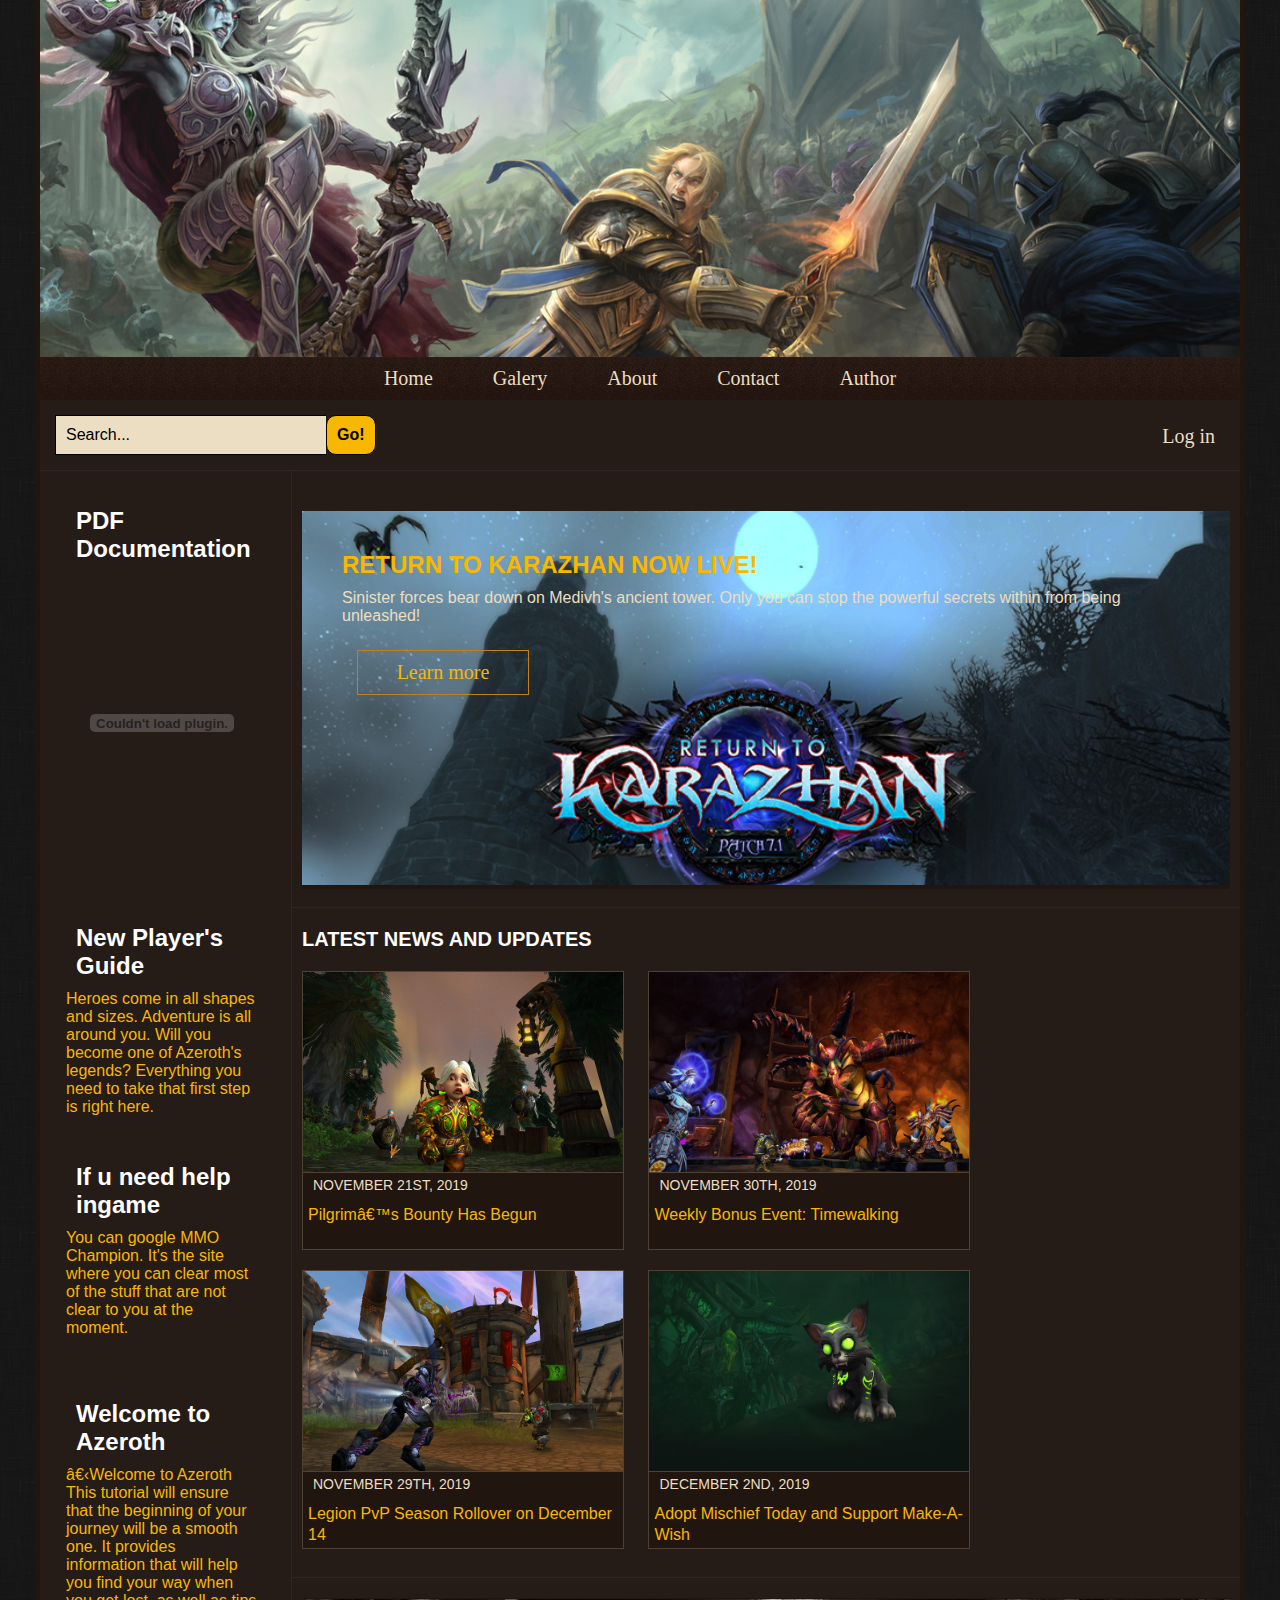
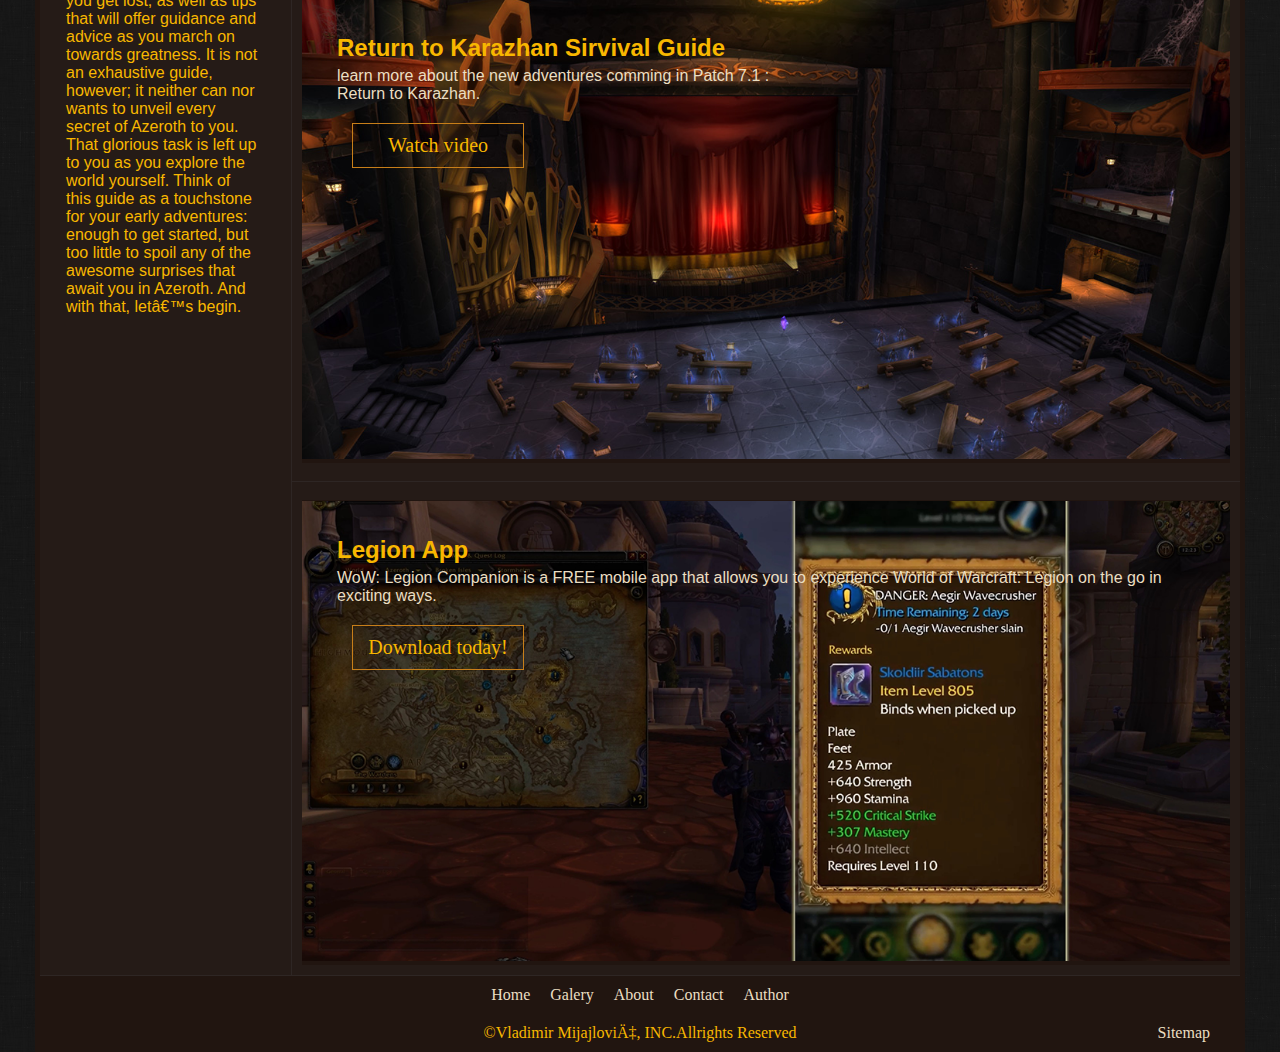
<file: index.html>
<!DOCTYPE html>
<html>
<head>
    <title>World of Warcraft:Home</title>
    <link rel="stylesheet" type="text/css" href="style.css" />
    <link rel="stylesheet" href="https://cdnjs.cloudflare.com/ajax/libs/font-awesome/4.7.0/css/font-awesome.min.css">
    <link rel='shortcut icon' type='image/x-icon' href='images/favicon/favicon.png' />
    <meta http-equiv=“Content-Type” content=“text/html; charset=utf-8” />
    <meta name="keywords" content="World of Warcraft, Game, MMO, Warrior, Mage, Caster, Fight, Play" />
    <meta name="description" content="What is WoW? This is MMO Multiplayer game, which plays over 10 bilion ppl in world. New Expansion Legion is awailable for purchase at the moment!" />
    <meta name="viewport" content="width=device-width, initial-scale=1">
</head>
<body>
<div id="page">
        <div class="topnav" id="myTopnav">
            <a href="javascript:void(0);" class="icon">
                <i class="fa fa-bars"></i>
            </a>
            <nav class="navbar hide" id="jsToggleNavBar"></nav>
        </div>
   
    <button id="myBtn" title="Go to top">Top</button>

    <div id="header">

        <div class="header-slider">
            <div class="slider-outer">
                <div id="photos" class="slider">
                    <img class="mySlides" class="show" src="pictures/sliderSlike/indexSlider1.png"/>
                    <img class="mySlides" src="pictures/sliderSlike/indexSlider2.png"/>
                    <img class="mySlides" src="pictures/sliderSlike/indexSlider3.png"/>
                </div>
            </div>
        </div>
        <!--Dinamicka nav lista-->
        <nav class="navbar" id="hideOnMobile"></nav>
    </div> 
    <div id="search_login">
        <div id="search">
            <form action="search.php" method="post">
                <input type="text" id="searchBar" placeholder="" value="Search..." maxlength="25" autocomplete="off" onMouseDown="" onBlur="" /><input type="submit" id="searchButton" value="Go!" />
            </form>
        </div>
        <div id="log_in">
            <p><a href="login.html" class="nav_link">Log in</a></p>
        </div>
        
        <div class="clear"></div>
    </div> 
    <!--div za dokumentaciju za rezoluciju ispod 1000px-->
	<div id="less_than_1000px">
        <p>
            <a href="files/DokumentacijaPDF.pdf">PDF Documentation</a>
        </p>
    </div>
    
    <div id="content">
        <div id="sidebar">
            <div class="sidebar_info">
                <a href="files/DokumentacijaPDF.pdf"><h2>PDF Documentation</h2></a>
                <embed src="files/DokumentacijaPDF.pdf" type="application/pdf" width="100%" height="300px" />
            </div>
            <div class="sidebar_info">
                <h2>New Player's Guide</h2>
                <p>Heroes come in all shapes and sizes. Adventure is all around you. Will you become one of Azeroth's legends? Everything you need to take that first step is right here.</p>
            </div>
            <div class="sidebar_info">
                <h2>If u need help ingame</h2>
                <p>You can google MMO Champion. It's the site where you can clear most of the stuff that are not clear to you at the moment.</p>
            </div>
           
            <div class="sidebar_info">
                <h2>Welcome to Azeroth</h2>
                <p>​Welcome to Azeroth
This tutorial will ensure that the beginning of your journey will be a smooth one. It provides information that will help you find your way when you get lost, as well as tips that will offer guidance and advice as you march on towards greatness. It is not an exhaustive guide, however; it neither can nor wants to unveil every secret of Azeroth to you. That glorious task is left up to you as you explore the world yourself. Think of this guide as a touchstone for your early adventures: enough to get started, but too little to spoil any of the awesome surprises that await you in Azeroth.
And with that, let’s begin.</p>
            </div>
            
            
        </div>
		
        <div id="container" class="index-container">
			<div id="main_info">
				<h2>RETURN TO KARAZHAN NOW LIVE!</h2>
				<p class="main_infoP">Sinister forces bear down on Medivh's ancient tower. Only you can stop the powerful secrets within from being unleashed!</p>
                <div id="learn_moreBtn">
				    <p class="button_cont_more_info">Learn more</p>
                </div>
            </div>
            <div id="main_info_showonclick">
                <p><span>Karazhan is a Level 110 dungeon</span> located in Deadwind Pass. It is only available in Mythic difficulty; there is no Mythic+ Keystone version of the dungeon. In order to access the Return to Karazhan dungeon, players must complete an attunement quest that takes place in several Mythic dungeons.</p>
                <p>When accessing the dungeon version of Karazhan, players must enter through the side entrance, not the conventional raid entrance. The dungeon entrance is located partway up the tower, where the bridge extends out to the wooden guard building. Flying mounts allow players to avoid fighting their way through the enemies in the guard building.</p>
                <p>Return to Karazhan has two sections: the Lower Karazhan area, which contains <span>Attumen the Huntsman</span>, <span>Moroes</span>, the <span>Opera Hall</span>, <span>Maiden of Virtue</span>, and <span>The Curator</span>; and the Upper Karazhan Tower, which holds the <span>Shade of Medivh</span>, <span>Mana Devourer</span>, and <span>Viz'aduum the Watcher</span> bosses.</p>
                <p>Because players do not enter Karazhan from the front entrance, the order of bosses in Lower Karazhan is slightly different from the original raid. The shortcuts that allow players to traverse different levels of the tower are not active, and the only boss players can initially attempt is the Opera Hall. </p>
                <p>Two mounts drop in Return to Karazhan:  <span>Midnight's Eternal Reins</span> and <span>Smoldering Ember Wyrm</span>.</p>
            </div>
            <br/>
            <div id="latestNews_holder">
                <p class="latest_news">LATEST NEWS AND UPDATES</p>
                <div id="news_updates">
                    <div id="news_holder">
                    <div class="news_updates_info">
                        <div class="news_img">
                            <img src="pictures/news_bounty.png" alt="Pilgrim’s Bounty Has Begun!" width="320px" height="200px" />   
                        </div>
                        <div class="news_under_img">
                                <p class="news_date">November 21st, 2019</p>
                                <p class="news_par">Pilgrim’s Bounty Has Begun</p>
                        </div>
                    </div>

                    <div class="news_updates_info">
                        <div class="news_img">
                            <img src="pictures/cata_weekly_timewalking.png" alt="Pilgrim’s Bounty Has Begun!" width="320px" height="200px" />   
                        </div>
                        <div class="news_under_img">
                                <p class="news_date">November 30th, 2019</p>
                                <p class="news_par">Weekly Bonus Event: Timewalking</p>
                        </div>
                    </div>
                    <div class="news_updates_info">
                        <div class="news_img">
                            <img src="pictures/legion_pvp.png" alt="Pilgrim’s Bounty Has Begun!" width="320px" height="200px" />   
                        </div>
                        <div class="news_under_img">
                                <p class="news_date">November 29th, 2019</p>
                                <p class="news_par">Legion PvP Season Rollover on December 14</p>
                        </div>
                    </div>
                    <div class="news_updates_info">
                        <div class="news_img">
                            <img id="test" src="pictures/mischief.png" alt="Pilgrim’s Bounty Has Begun!" width="320px" height="200px" />   
                        </div>
                        <div class="news_under_img">
                                <p class="news_date">December 2nd, 2019</p>
                                <p class="news_par">Adopt Mischief Today and Support Make-A-Wish</p>
                        </div>
                    </div>
                    </div>    
                    <br/>
                </div>
            </div>
            
            <div id="survival_guide">
                <h2>Return to Karazhan Sirvival Guide</h2>
                <p class="survival_guideP">learn more about the new adventures comming in Patch 7.1 : <br/> Return to Karazhan.</p>
                <p class="button_cont_more_info" id="survival_guideBtn">Watch video</p>
            </div>
            <div id="survival_guide_showonclick">
                
                    <iframe width="800" height="450" src="https://www.youtube.com/embed/es3EjmAtSLo" frameborder="1" allow="accelerometer; autoplay; encrypted-media; gyroscope; picture-in-picture"></iframe>
                
            </div>
            <br/>
            <div id="legion_app_holder">
                <br/>
                <div id="legion_app">
                    <h2>Legion App</h2>
                    <p class="legion_appP">WoW: Legion Companion is a FREE mobile app that allows you to experience World of Warcraft: Legion on the go in exciting ways.</p>
                    <p class="button_cont_more_info" id="legion_appBtn">Download today!</p>
                </div>
            </div>
            <div id="legion_app_showonclick">
                <a href="https://wow-legion-companion.en.uptodown.com/android"><p>Download from here</p></a>  
            </div>
            
		</div>
		<div class="clear"></div>
    </div>
    <div id="footer">
        <div align="center">
            <!--Dinamicka nav lista-->
            <nav class="navbar"></nav>
        </div>
        <div id="copy" align="center">
            &copy;Vladimir Mijajlović, INC.Allrights Reserved
        </div>
        <div id="sitemap">
                <ul>
                        <li>
                            <a href="sitemap.xml"><p>Sitemap</p></a>
                        </li>
                    </ul>
        </div>
        <div class="clearfooter"></div>
    </div>
    
    
</div>   

<script src="lib/jquery-3.3.1.min.js"></script>
<script src="lib/jquery-1.4.min.js" type="text/javascript" ></script>
<script src="script/myjQJs/mainjq.js"></script>
<script src="script/myjQJs/slider.js"></script>

</body>
</html>
</file>
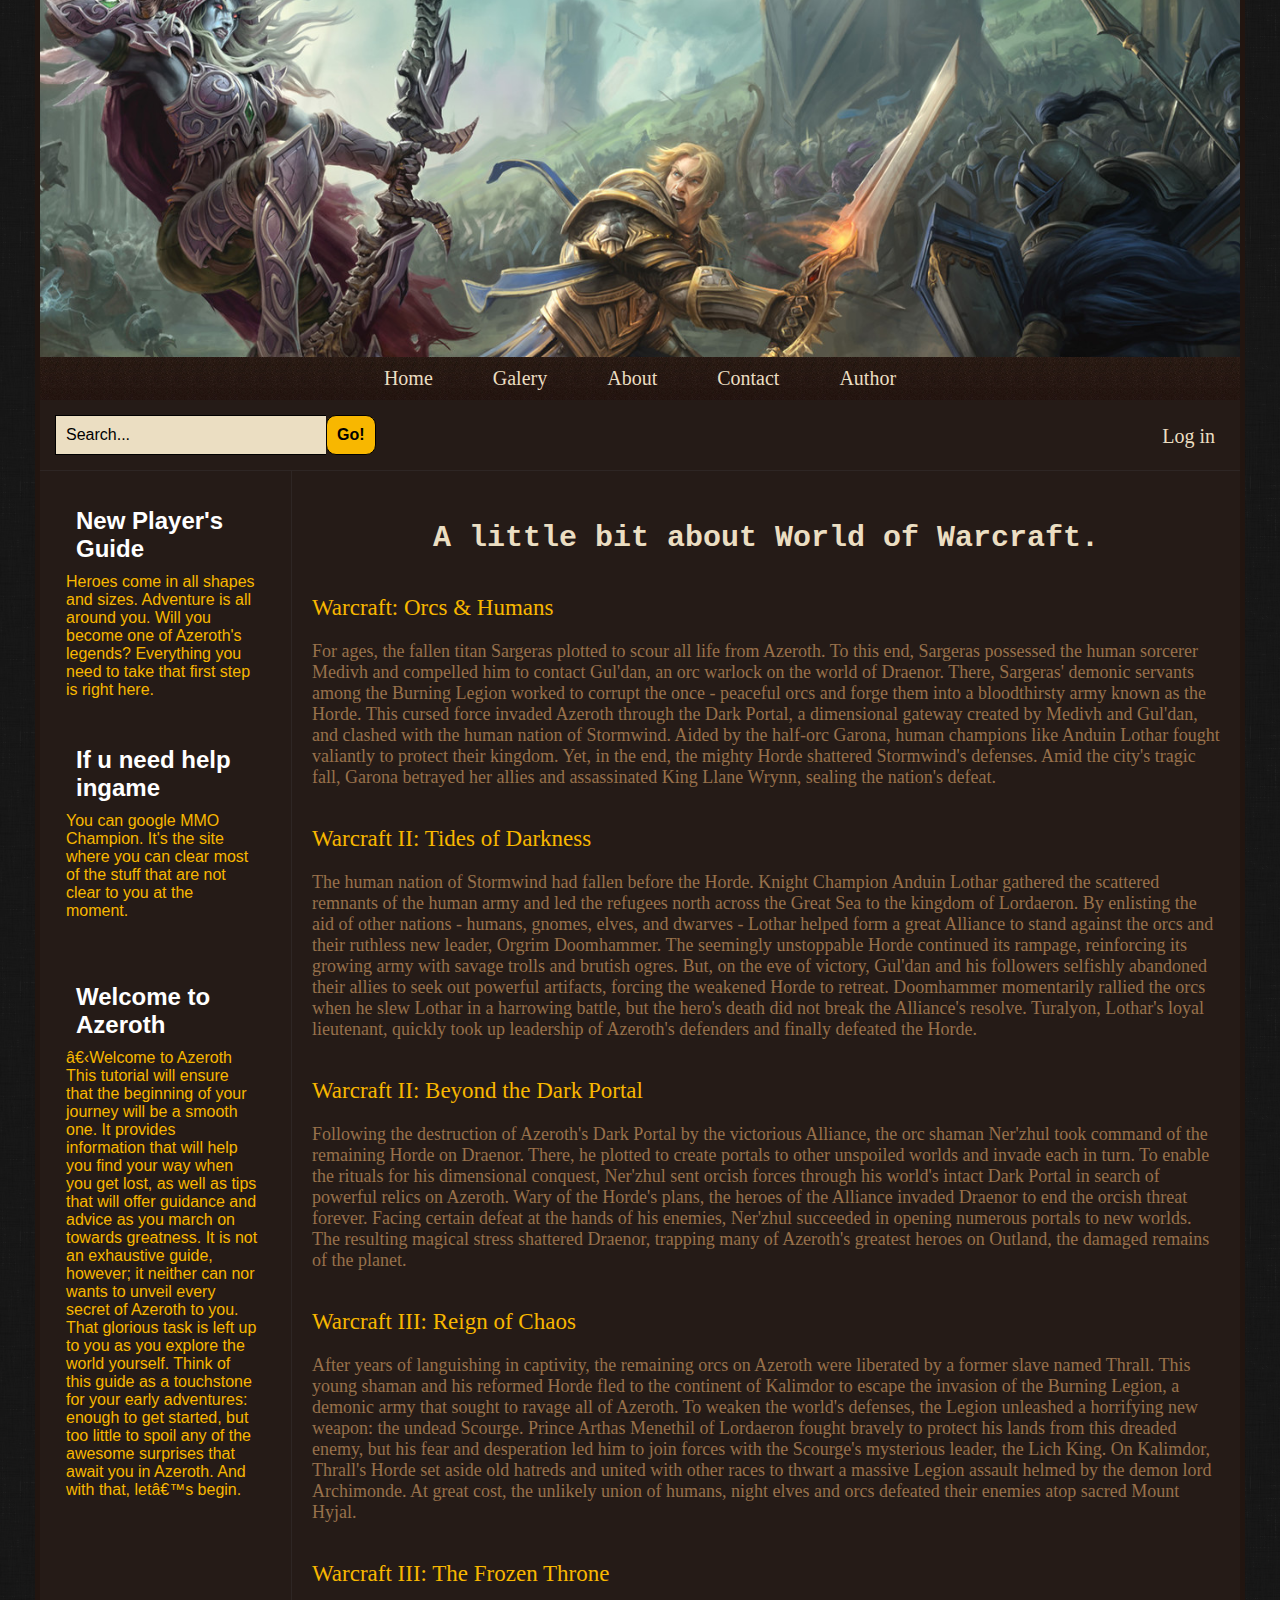
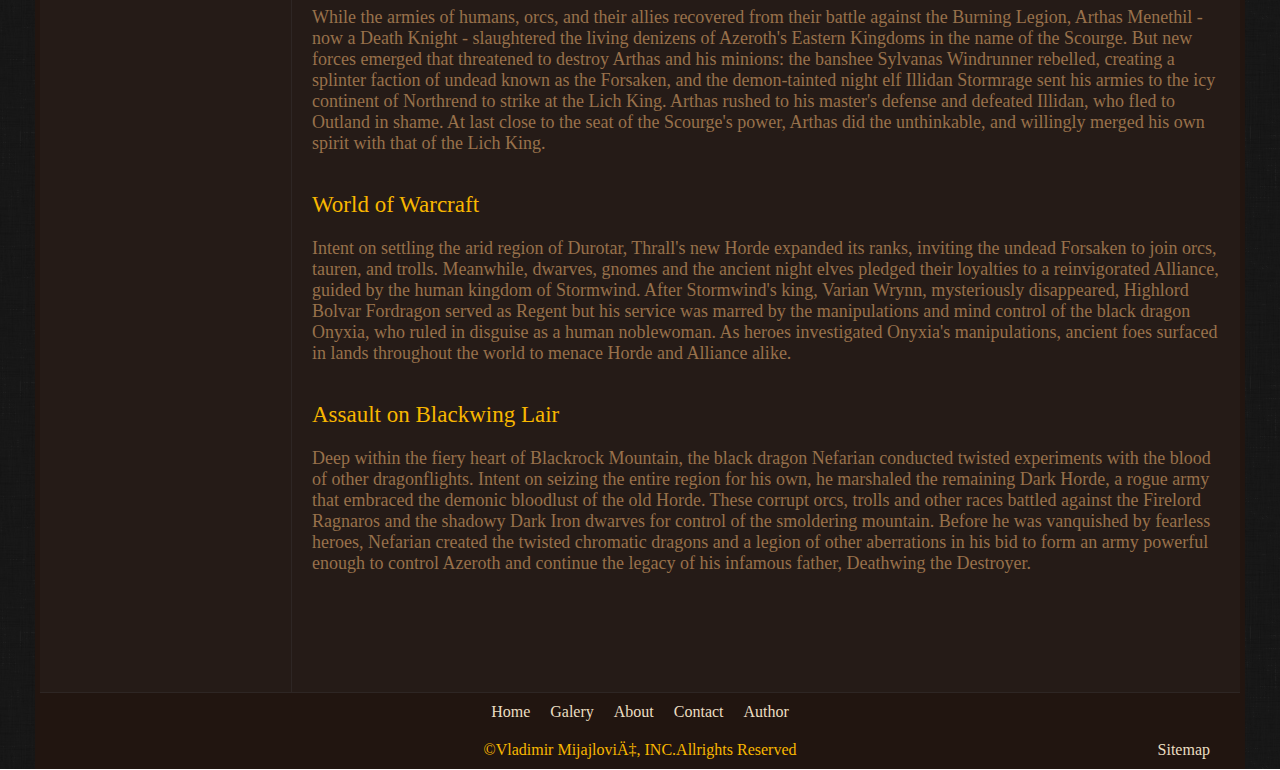
<file: about.html>
<!DOCTYPE html>
<html>
<head>
    <title>World of Warcraft:About</title>
    <link rel="stylesheet" type="text/css" href="style.css" />
    <link rel="stylesheet" href="https://cdnjs.cloudflare.com/ajax/libs/font-awesome/4.7.0/css/font-awesome.min.css">
    <link rel='shortcut icon' type='image/x-icon' href='images/favicon/favicon.png' />
    <meta http-equiv=“Content-Type” content=“text/html; charset=utf-8” />
    <meta name="keywords" content="World of Warcraft, Game, MMO, Warrior, Mage, Caster, Fight, Play" />
    <meta name="description" content="What is WoW? This is MMO Multiplayer game, which plays over 10 bilion ppl in world. New Expansion Legion is awailable for purchase at the moment!" />
    <meta name="viewport" content="width=device-width, initial-scale=1">
</head>
<body>
<div id="page">
        <div class="topnav" id="myTopnav">
                <a href="javascript:void(0);" class="icon">
                    <i class="fa fa-bars"></i>
                </a>
                <nav class="navbar hide" id="jsToggleNavBar"></nav>
            </div>

    <button id="myBtn" title="Go to top">Top</button>

    <div id="header"> 
        
        <div class="header-slider">
            <div class="slider-outer">
                <div class="slider">
                    <img class="mySlides" src="pictures/sliderSlike/indexSlider1.png"/>
                    <img class="mySlides" src="pictures/sliderSlike/indexSlider2.png"/>
                    <img class="mySlides" src="pictures/sliderSlike/indexSlider3.png"/>
                </div>
            </div>
        </div>
        <!--Dinamicka nav lista-->
        <nav class="navbar" id="hideOnMobile"></nav>
       
    </div>
	
	<div id="search_login">
				<div id="search">
					<form action="search.php" method="post">
						<input type="text" id="searchBar" placeholder="" value="Search..." maxlength="25" autocomplete="off" onMouseDown="" onBlur="" /><input type="submit" id="searchButton" value="Go!" />
					</form>
				</div>
				<div id="log_in">
					<p><a href="login.html" class="nav_link">Log in</a></p>
				</div>
				
				<div class="clear"></div>
    </div> 
    
    <div id="content">
        <div id="sidebar">
            <div class="sidebar_info">
                <h2>New Player's Guide</h2>
                <p>Heroes come in all shapes and sizes. Adventure is all around you. Will you become one of Azeroth's legends? Everything you need to take that first step is right here.</p>
            </div>
           
            <div class="sidebar_info">
                <h2>If u need help ingame</h2>
                <p>You can google MMO Champion. It's the site where you can clear most of the stuff that are not clear to you at the moment.</p>
            </div>
            <div class="sidebar_info">
                <h2>Welcome to Azeroth</h2>
                <p>​Welcome to Azeroth
This tutorial will ensure that the beginning of your journey will be a smooth one. It provides information that will help you find your way when you get lost, as well as tips that will offer guidance and advice as you march on towards greatness. It is not an exhaustive guide, however; it neither can nor wants to unveil every secret of Azeroth to you. That glorious task is left up to you as you explore the world yourself. Think of this guide as a touchstone for your early adventures: enough to get started, but too little to spoil any of the awesome surprises that await you in Azeroth.
And with that, let’s begin.</p>
            </div>
            
        </div>
		
        <div id="container">
			<div id="about_wow"> <!--ABOUT PROZOR JE OVDE-->
                <h3>A little bit about World of Warcraft.</h3>
                <header class="header_about_wow">Warcraft: Orcs & Humans</header>
                <p class="par_about_wow">For ages, the fallen titan Sargeras plotted to scour all life from Azeroth. To this end, Sargeras possessed the human sorcerer Medivh and compelled him to contact Gul'dan, an orc warlock on the world of Draenor. There, Sargeras' demonic servants among the Burning Legion worked to corrupt the once - peaceful orcs and forge them into a bloodthirsty army known as the Horde. This cursed force invaded Azeroth through the Dark Portal, a dimensional gateway created by Medivh and Gul'dan, and clashed with the human nation of Stormwind. Aided by the half-orc Garona, human champions like Anduin Lothar fought valiantly to protect their kingdom. Yet, in the end, the mighty Horde shattered Stormwind's defenses. Amid the city's tragic fall, Garona betrayed her allies and assassinated King Llane Wrynn, sealing the nation's defeat.</p>
                <br/>
                
                <header class="header_about_wow">Warcraft II: Tides of Darkness</header>
                <p class="par_about_wow">The human nation of Stormwind had fallen before the Horde. Knight Champion Anduin Lothar gathered the scattered remnants of the human army and led the refugees north across the Great Sea to the kingdom of Lordaeron. By enlisting the aid of other nations - humans, gnomes, elves, and dwarves - Lothar helped form a great Alliance to stand against the orcs and their ruthless new leader, Orgrim Doomhammer. The seemingly unstoppable Horde continued its rampage, reinforcing its growing army with savage trolls and brutish ogres. But, on the eve of victory, Gul'dan and his followers selfishly abandoned their allies to seek out powerful artifacts, forcing the weakened Horde to retreat. Doomhammer momentarily rallied the orcs when he slew Lothar in a harrowing battle, but the hero's death did not break the Alliance's resolve. Turalyon, Lothar's loyal lieutenant, quickly took up leadership of Azeroth's defenders and finally defeated the Horde.</p>
                <br/>
                
                <header class="header_about_wow">Warcraft II: Beyond the Dark Portal</header>
                <p class="par_about_wow">Following the destruction of Azeroth's Dark Portal by the victorious Alliance, the orc shaman Ner'zhul took command of the remaining Horde on Draenor. There, he plotted to create portals to other unspoiled worlds and invade each in turn. To enable the rituals for his dimensional conquest, Ner'zhul sent orcish forces through his world's intact Dark Portal in search of powerful relics on Azeroth. Wary of the Horde's plans, the heroes of the Alliance invaded Draenor to end the orcish threat forever. Facing certain defeat at the hands of his enemies, Ner'zhul succeeded in opening numerous portals to new worlds. The resulting magical stress shattered Draenor, trapping many of Azeroth's greatest heroes on Outland, the damaged remains of the planet.</p>
                <br/>
                
                <header class="header_about_wow">Warcraft III: Reign of Chaos</header>
                <p class="par_about_wow">After years of languishing in captivity, the remaining orcs on Azeroth were liberated by a former slave named Thrall. This young shaman and his reformed Horde fled to the continent of Kalimdor to escape the invasion of the Burning Legion, a demonic army that sought to ravage all of Azeroth. To weaken the world's defenses, the Legion unleashed a horrifying new weapon: the undead Scourge. Prince Arthas Menethil of Lordaeron fought bravely to protect his lands from this dreaded enemy, but his fear and desperation led him to join forces with the Scourge's mysterious leader, the Lich King. On Kalimdor, Thrall's Horde set aside old hatreds and united with other races to thwart a massive Legion assault helmed by the demon lord Archimonde. At great cost, the unlikely union of humans, night elves and orcs defeated their enemies atop sacred Mount Hyjal.</p>
                <br/>
                
                <header class="header_about_wow">Warcraft III: The Frozen Throne</header>
                <p class="par_about_wow">While the armies of humans, orcs, and their allies recovered from their battle against the Burning Legion, Arthas Menethil - now a Death Knight - slaughtered the living denizens of Azeroth's Eastern Kingdoms in the name of the Scourge. But new forces emerged that threatened to destroy Arthas and his minions: the banshee Sylvanas Windrunner rebelled, creating a splinter faction of undead known as the Forsaken, and the demon-tainted night elf Illidan Stormrage sent his armies to the icy continent of Northrend to strike at the Lich King. Arthas rushed to his master's defense and defeated Illidan, who fled to Outland in shame. At last close to the seat of the Scourge's power, Arthas did the unthinkable, and willingly merged his own spirit with that of the Lich King.</p>
                <br/>
                
                <header class="header_about_wow">World of Warcraft</header>
                <p class="par_about_wow">Intent on settling the arid region of Durotar, Thrall's new Horde expanded its ranks, inviting the undead Forsaken to join orcs, tauren, and trolls. Meanwhile, dwarves, gnomes and the ancient night elves pledged their loyalties to a reinvigorated Alliance, guided by the human kingdom of Stormwind. After Stormwind's king, Varian Wrynn, mysteriously disappeared, Highlord Bolvar Fordragon served as Regent but his service was marred by the manipulations and mind control of the black dragon Onyxia, who ruled in disguise as a human noblewoman. As heroes investigated Onyxia's manipulations, ancient foes surfaced in lands throughout the world to menace Horde and Alliance alike.</p>
                <br/>
                
                <header class="header_about_wow">Assault on Blackwing Lair</header>
                <p class="par_about_wow">Deep within the fiery heart of Blackrock Mountain, the black dragon Nefarian conducted twisted experiments with the blood of other dragonflights. Intent on seizing the entire region for his own, he marshaled the remaining Dark Horde, a rogue army that embraced the demonic bloodlust of the old Horde. These corrupt orcs, trolls and other races battled against the Firelord Ragnaros and the shadowy Dark Iron dwarves for control of the smoldering mountain. Before he was vanquished by fearless heroes, Nefarian created the twisted chromatic dragons and a legion of other aberrations in his bid to form an army powerful enough to control Azeroth and continue the legacy of his infamous father, Deathwing the Destroyer.</p>
                <br/>
            </div>
		</div>
		<div class="clear"></div>
    </div>
    <div id="footer">
        <div align="center">
            <!--Dinamicka nav lista-->
            <nav class="navbar"></nav>
        </div>
        <div id="copy" align="center">
            &copy;Vladimir Mijajlović, INC.Allrights Reserved
        </div>
        <div id="sitemap">
            <ul>
                <li>
                    <a href="sitemap.xml"><p>Sitemap</p></a>
                </li>
            </ul>
        </div>
        <div class="clearfooter"></div>
    </div>
</div>    

<script src="lib/jquery-3.3.1.min.js"></script>
<script type="text/javascript" src="lib/jquery-1.4.min.js" charset="utf-8"></script>
<script src="script/myjQJs/mainjq.js"></script>
<script src="script/myjQJs/slider.js"></script>
	
</body>
</html>
</file>
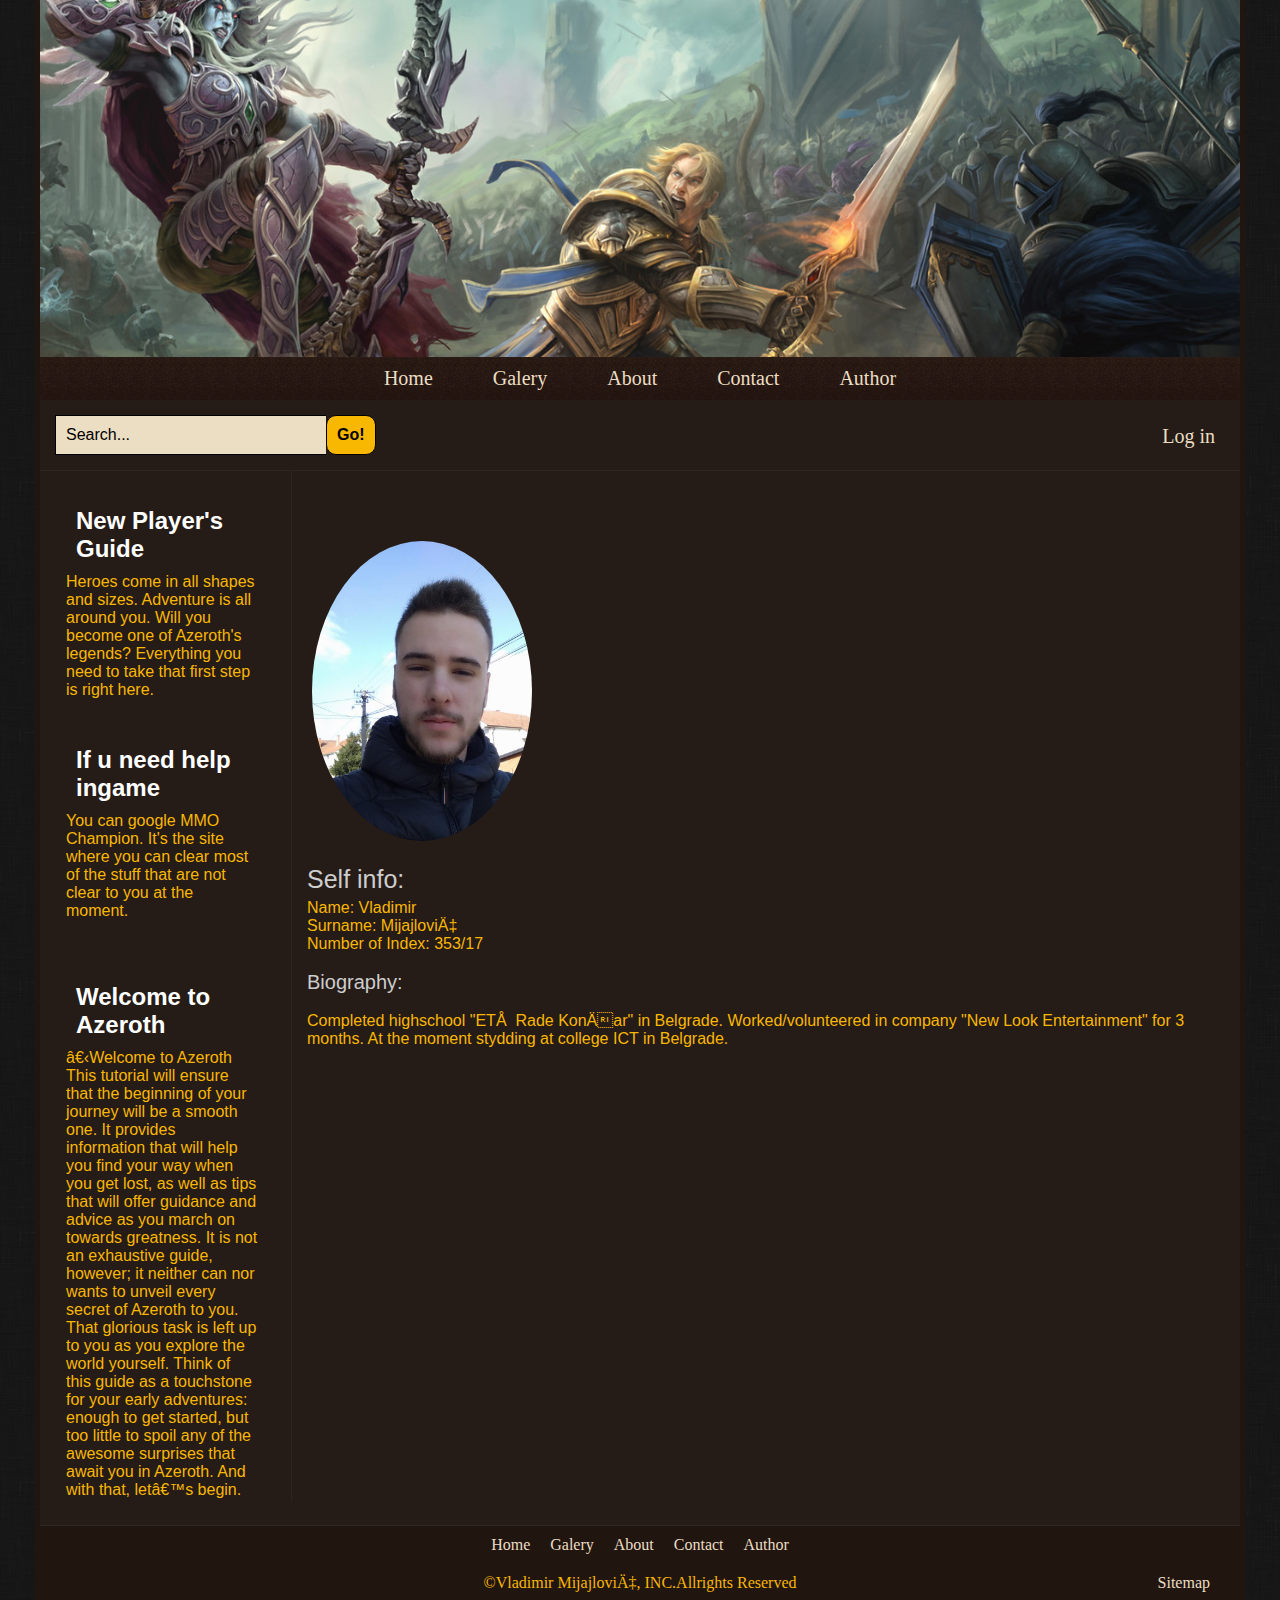
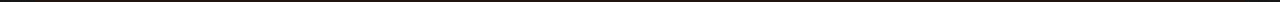
<file: author.html>
<!DOCTYPE html>
<html>
<head>
    <title>World of Warcraft:Author</title>
    <link rel="stylesheet" type="text/css" href="style.css" />
    <link rel="stylesheet" href="https://cdnjs.cloudflare.com/ajax/libs/font-awesome/4.7.0/css/font-awesome.min.css">
    <link rel='shortcut icon' type='image/x-icon' href='images/favicon/favicon.png' />
    <meta http-equiv=“Content-Type” content=“text/html; charset=utf-8” />
    <meta name="keywords" content="World of Warcraft, Game, MMO, Warrior, Mage, Caster, Fight, Play" />
    <meta name="description" content="What is WoW? This is MMO Multiplayer game, which plays over 10 bilion ppl in world. New Expansion Legion is awailable for purchase at the moment!" />
    <meta name="viewport" content="width=device-width, initial-scale=1">
</head>
<body>
<div id="page">
        <div class="topnav" id="myTopnav">
                <a href="javascript:void(0);" class="icon">
                    <i class="fa fa-bars"></i>
                </a>
                <nav class="navbar hide" id="jsToggleNavBar"></nav>
            </div>

    <button id="myBtn" title="Go to top">Top</button>

    <div id="header"> 

        <div class="header-slider">
            <div class="slider-outer">
                <div class="slider">
                    <img class="mySlides" src="pictures/sliderSlike/indexSlider1.png"/>
                    <img class="mySlides" src="pictures/sliderSlike/indexSlider2.png"/>
                    <img class="mySlides" src="pictures/sliderSlike/indexSlider3.png"/>
                </div>
            </div>
        </div>
        <!--Dinamicka nav lista-->
        <nav class="navbar" id="hideOnMobile"></nav>
       
    </div>
	
	<div id="search_login">
				<div id="search">
					<form action="search.php" method="post">
						<input type="text" id="searchBar" placeholder="" value="Search..." maxlength="25" autocomplete="off" onMouseDown="" onBlur="" /><input type="submit" id="searchButton" value="Go!" />
					</form>
				</div>
				<div id="log_in">
					<p><a href="login.html" class="nav_link">Log in</a></p>
				</div>
				
				<div class="clear"></div>
    </div> 
    
    <div id="content">
        <div id="sidebar">
            <div class="sidebar_info">
                <h2>New Player's Guide</h2>
                <p>Heroes come in all shapes and sizes. Adventure is all around you. Will you become one of Azeroth's legends? Everything you need to take that first step is right here.</p>
            </div>
           
            <div class="sidebar_info">
                <h2>If u need help ingame</h2>
                <p>You can google MMO Champion. It's the site where you can clear most of the stuff that are not clear to you at the moment.</p>
            </div>
            <div class="sidebar_info">
                <h2>Welcome to Azeroth</h2>
                <p>​Welcome to Azeroth
This tutorial will ensure that the beginning of your journey will be a smooth one. It provides information that will help you find your way when you get lost, as well as tips that will offer guidance and advice as you march on towards greatness. It is not an exhaustive guide, however; it neither can nor wants to unveil every secret of Azeroth to you. That glorious task is left up to you as you explore the world yourself. Think of this guide as a touchstone for your early adventures: enough to get started, but too little to spoil any of the awesome surprises that await you in Azeroth.
And with that, let’s begin.</p>
            </div>
            
        </div>
		
        <div id="container">
			
            <div id="author_content">
                <div id="personal_img">
                    <img src="pictures/authorimg.jpg" width="220px" height="300px" alt="Vladimir Mijajlović, Self Picture" />
                </div>
                <div id="personal_info">
                    <header>Self info:</header>
                    <p>Name: Vladimir</p>
                    <p>Surname: Mijajlović</p>
                    <p>Number of Index: 353/17</p><br/>
                    <p class="personal_info_p">Biography:</p><br/>
                    <p>Completed highschool "ETŠ Rade Končar" in Belgrade. Worked/volunteered in company "New Look Entertainment" for 3 months. At the moment stydding at college ICT in Belgrade.</p>
                </div>
            </div>
            
		</div>
		<div class="clear"></div>
    </div>
    <div id="footer">
        <div align="center">
            <!--Dinamicka nav lista-->
            <nav class="navbar"></nav>
        </div>
        <div id="copy" align="center">
            &copy;Vladimir Mijajlović, INC.Allrights Reserved
        </div>
        <div id="sitemap">
            <ul>
                <li>
                    <a href="sitemap.xml"><p>Sitemap</p></a>
                </li>
            </ul>
        </div>
        <div class="clearfooter"></div>
    </div>
    
    
</div> 

<script src="lib/jquery-3.3.1.min.js"></script>
<script type="text/javascript" src="lib/jquery-1.4.min.js" charset="utf-8"></script>
<script src="script/myjQJs/mainjq.js"></script>
<script src="script/myjQJs/slider.js"></script>


</body>
</html>
</file>
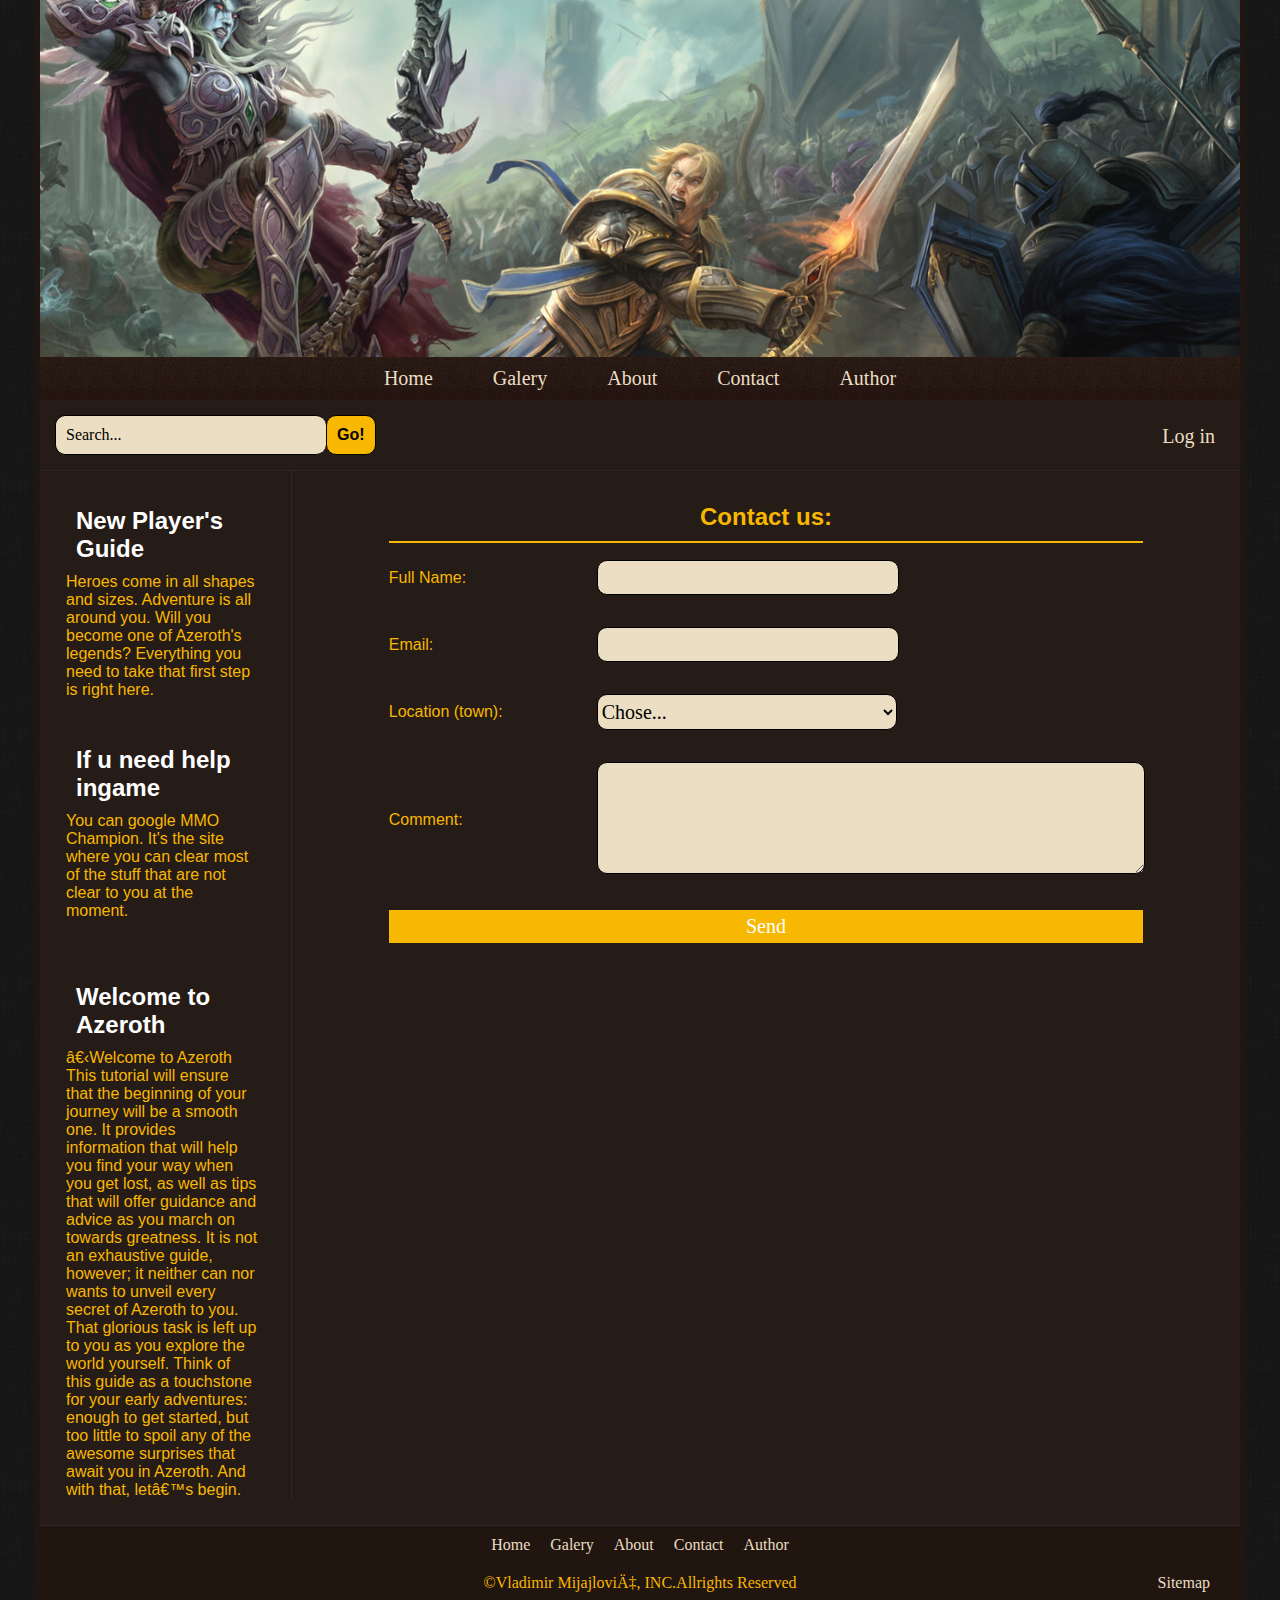
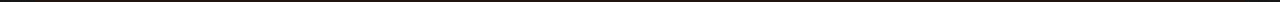
<file: contact.html>
<!DOCTYPE html>
<html>
<head>
    <title>World of Warcraft:Contact</title>
    <link rel="stylesheet" type="text/css" href="style.css" />
    <link rel="stylesheet" href="https://cdnjs.cloudflare.com/ajax/libs/font-awesome/4.7.0/css/font-awesome.min.css">
    <link rel='shortcut icon' type='image/x-icon' href='images/favicon/favicon.png' />
    <link rel="stylesheet" href="css/forms.css" type="text/css" media="screen" charset="utf-8"/>
    <meta http-equiv=“Content-Type” content=“text/html; charset=utf-8” />
    <meta name="keywords" content="World of Warcraft, Game, MMO, Warrior, Mage, Caster, Fight, Play" />
    <meta name="description" content="What is WoW? This is MMO Multiplayer game, which plays over 10 bilion ppl in world. New Expansion Legion is awailable for purchase at the moment!" />
    <meta name="viewport" content="width=device-width, initial-scale=1">
    <script src="https://ajax.googleapis.com/ajax/libs/jquery/2.1.1/jquery.min.js"></script>
    <script src="lib/jquery-3.3.1.min.js"></script>
    <script type="text/javascript" src="lib/jquery-1.4.min.js" charset="utf-8"></script>

</head>
<body>
<div id="page">
        <div class="topnav" id="myTopnav">
                <a href="javascript:void(0);" class="icon">
                    <i class="fa fa-bars"></i>
                </a>
                <nav class="navbar hide" id="jsToggleNavBar"></nav>
            </div>

    <button id="myBtn" title="Go to top">Top</button>

    <div id="header"> 

        <div class="header-slider">
            <div class="slider-outer">
                <div class="slider">
                    <img class="mySlides" src="pictures/sliderSlike/indexSlider1.png"/>
                    <img class="mySlides" src="pictures/sliderSlike/indexSlider2.png"/>
                    <img class="mySlides" src="pictures/sliderSlike/indexSlider3.png"/>
                </div>
            </div>
        </div>
        <!--Dinamicka nav lista-->
        <nav class="navbar" id="hideOnMobile"></nav>
    </div>
	
	<div id="search_login">
				<div id="search">
					<form action="search.php" method="post">
						<input type="text" id="searchBar" placeholder="" value="Search..." maxlength="25" autocomplete="off" onMouseDown="" onBlur="" /><input type="submit" id="searchButton" value="Go!" />
					</form>
				</div>
				<div id="log_in">
					<p><a href="login.html" class="nav_link">Log in</a></p>
				</div>
				
				<div class="clear"></div>
    </div> 
    
    <div id="content">
        <div id="sidebar">
            <div class="sidebar_info">
                <h2>New Player's Guide</h2>
                <p>Heroes come in all shapes and sizes. Adventure is all around you. Will you become one of Azeroth's legends? Everything you need to take that first step is right here.</p>
            </div>
           
            <div class="sidebar_info">
                <h2>If u need help ingame</h2>
                <p>You can google MMO Champion. It's the site where you can clear most of the stuff that are not clear to you at the moment.</p>
            </div>
            <div class="sidebar_info">
                <h2>Welcome to Azeroth</h2>
                <p>​Welcome to Azeroth
This tutorial will ensure that the beginning of your journey will be a smooth one. It provides information that will help you find your way when you get lost, as well as tips that will offer guidance and advice as you march on towards greatness. It is not an exhaustive guide, however; it neither can nor wants to unveil every secret of Azeroth to you. That glorious task is left up to you as you explore the world yourself. Think of this guide as a touchstone for your early adventures: enough to get started, but too little to spoil any of the awesome surprises that await you in Azeroth.
And with that, let’s begin.</p>
            </div>
            
        </div>
		
        <div id="container">
            <div id="contactForm">
                    <table border="0" id="contactTable">
                            <form name="contactForm" id="contactForm">
                                <tr>
                                    <th colspan="2" id="contactTitle">Contact us:</th> 
                                   
                                </tr>
                               
                                <tr>
                                    <td class="formName_class"><label>Full Name:</label></td>
                                    <td class="formName_class"><input type="text" id="cName" name="name"/></td>
                                </tr>
                                <tr class="invisible">
                                    <td colspan='2'>
                                        <p id='resultName'>Full Name is not valid. Enter a valid Full Name!</p>
                                    </td>
                                </tr>
                                

                                <tr>
                                    <td><label>Email: </label></td>
                                    <td><input type="text" id="cEmail" name="email"/></td>
                                </tr>
                                <tr class="invisible">
                                    <td colspan='2'>
                                        <p id='resultEmail'>E-mail is not valid. Enter valid E-mail!</p>
                                    </td>
                                </tr>

                                <tr>
                                    <td><label>Location (town): </label></td>
                                    <td>
                                        <select id="grad">
                                            			
                                        </select>
                                    </td>
                                </tr>
                                <tr class="invisible">
                                    <td colspan='2'>
                                        <p id='resultGrad'>You have to chose one town!</p>
                                    </td>   
                                </tr>
                                
                                <tr>
                                    <td>Comment:</td>
                                    <td>
                                        <textarea id="cComment" class="commentClass" name="commentN" ></textarea>
                                    </td>
                                </tr>
                                <tr class="invisible">
                                    <td colspan='2'>
                                        <p id='resultComment'>You have to write something in the comment!</p>
                                    </td>
                                </tr>
                                <tr>
                                    <td colspan="2" align="center">
                                        <input type="button" value="Send" id='btnSend'/>
                                        
                                        
                                    </td>
                                </tr>
                            </form>

                    </table>
			</div>
		</div>
		<div class="clear"></div>
    </div>
    <div id="footer">
        <div align="center">
            <!--Dinamicka nav lista-->
            <nav class="navbar"></nav>
        </div>
        <div id="copy" align="center">
            &copy;Vladimir Mijajlović, INC.Allrights Reserved
        </div>
        <div id="sitemap">
            <ul>
                <li>
                    <a href=""><p>Sitemap</p></a>
                </li>
            </ul>
        </div>
        <div class="clearfooter"></div>
    </div>
</div>    

<script src="script/myjQJs/mainjq.js"></script>
<script src="script/myjQJs/slider.js"></script>

</body>
</html>
</file>
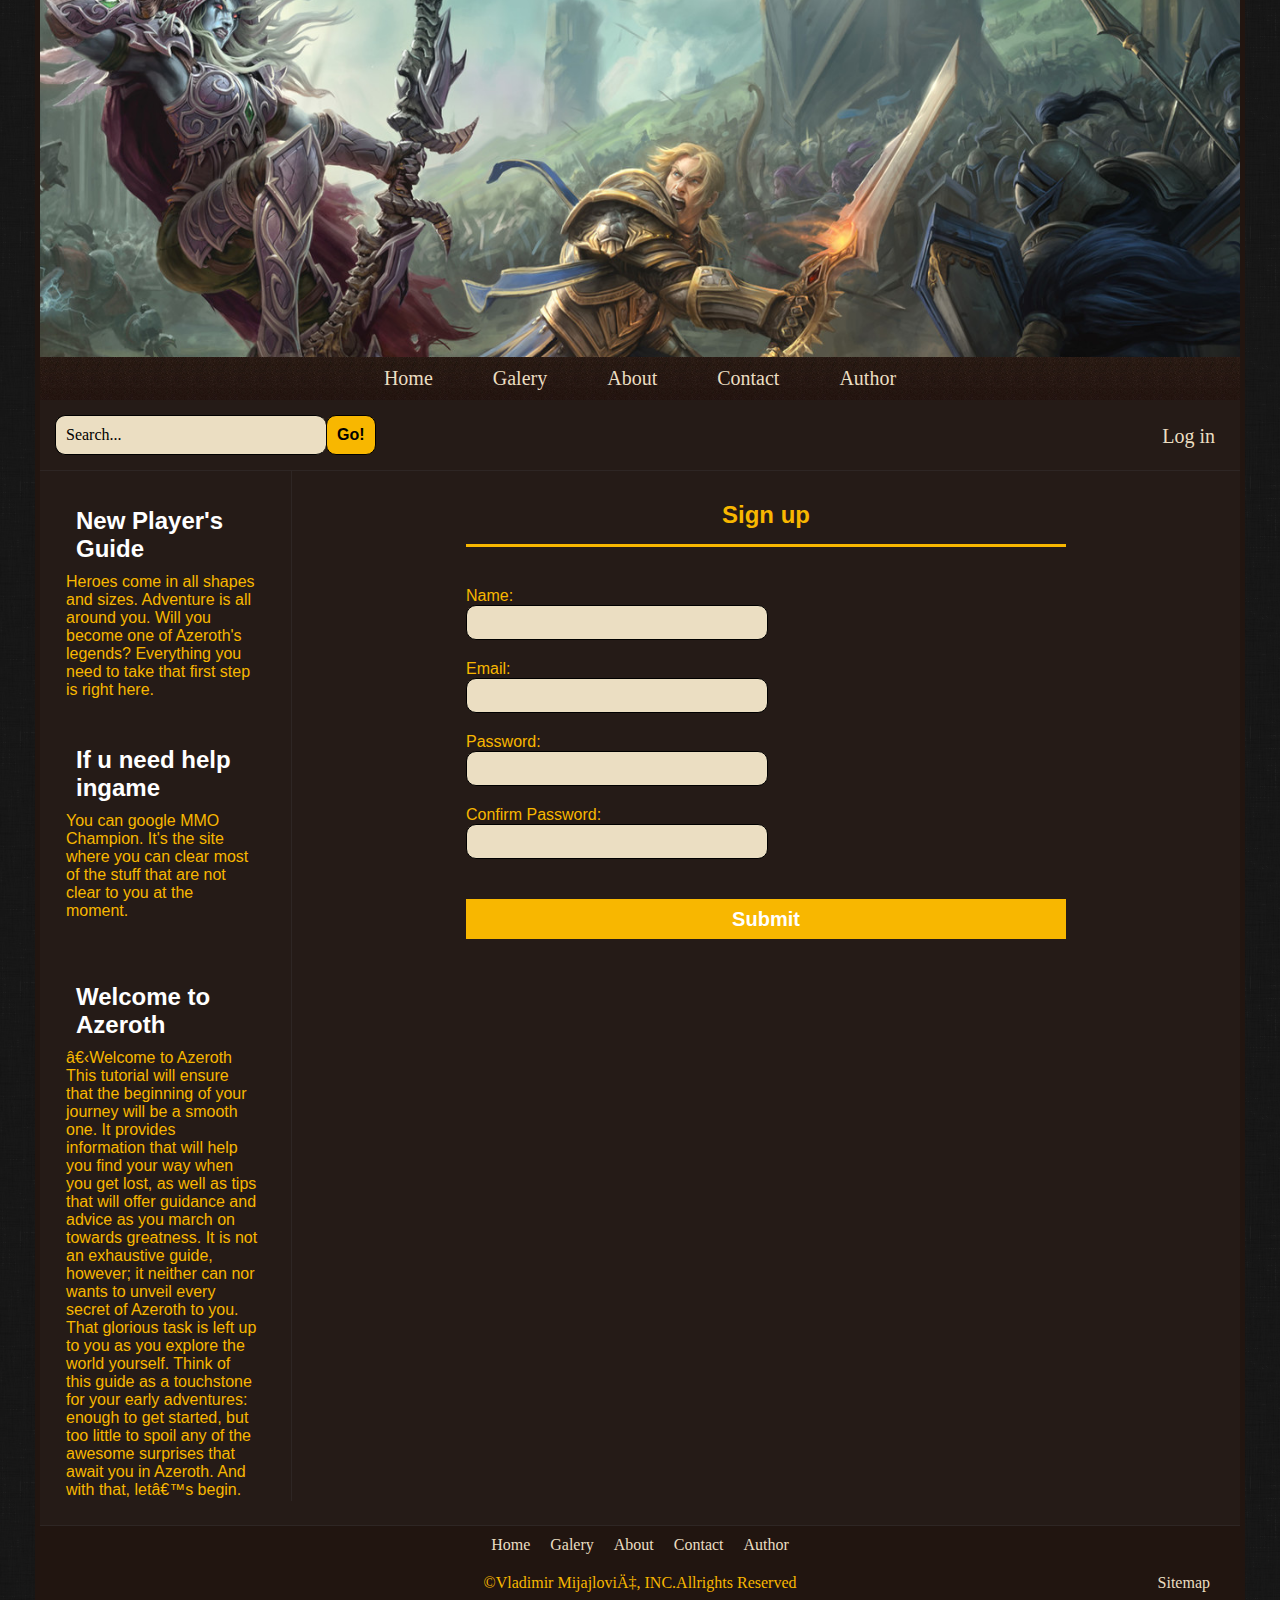
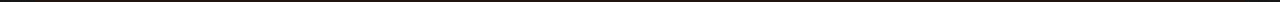
<file: createacc.html>
<!DOCTYPE html>
<html>
<head>
    <title>World of Warcraft:Log in</title>
    <link rel="stylesheet" type="text/css" href="style.css" />
    <link rel="stylesheet" href="https://cdnjs.cloudflare.com/ajax/libs/font-awesome/4.7.0/css/font-awesome.min.css">
    <link rel='shortcut icon' type='image/x-icon' href='images/favicon/favicon.png' />
    <link rel="stylesheet" href="css/forms.css" type="text/css" media="screen" charset="utf-8"/>
    <meta http-equiv=“Content-Type” content=“text/html; charset=utf-8” />
    <meta name="keywords" content="World of Warcraft, Game, MMO, Warrior, Mage, Caster, Fight, Play" />
    <meta name="description" content="What is WoW? This is MMO Multiplayer game, which plays over 10 bilion ppl in world. New Expansion Legion is awailable for purchase at the moment!" />
    <meta name="viewport" content="width=device-width, initial-scale=1">
    <script type="text/javascript" src="lib/jquery-3.3.1.min.js"></script>
    <script type="text/javascript" src="lib/jquery-1.4.min.js" charset="utf-8"></script>
    <script type="text/javascript" src="lib/jquery.validate.min.js" charset="utf-8"></script>
    

</head>
<body>
<div id="page">
        <div class="topnav" id="myTopnav">
                <a href="javascript:void(0);" class="icon">
                    <i class="fa fa-bars"></i>
                </a>
                <nav class="navbar hide" id="jsToggleNavBar"></nav>
            </div>

    <button id="myBtn" title="Go to top">Top</button>

    <div id="header"> 

        <div class="header-slider">
            <div class="slider-outer">
                <div class="slider">
                    <img class="mySlides" src="pictures/sliderSlike/indexSlider1.png"/>
                    <img class="mySlides" src="pictures/sliderSlike/indexSlider2.png"/>
                    <img class="mySlides" src="pictures/sliderSlike/indexSlider3.png"/>
                </div>
            </div>
        </div>
        <!--Dinamicka nav lista-->
        <nav class="navbar" id="hideOnMobile"></nav>
    </div>
	
	<div id="search_login">
				<div id="search">
					<form action="search.php" method="post">
						<input type="text" id="searchBar" placeholder="" value="Search..." maxlength="25" autocomplete="off" onMouseDown="" onBlur="" /><input type="submit" id="searchButton" value="Go!" />
					</form>
                </div>

                
				<div id="log_in">
                    <a href="login.html" >Log in</a>
                    
                </div>
               
                
				<div class="clear"></div>
    </div> 
    
    <div id="content">
        <div id="sidebar">
            <div class="sidebar_info">
                <h2>New Player's Guide</h2>
                <p>Heroes come in all shapes and sizes. Adventure is all around you. Will you become one of Azeroth's legends? Everything you need to take that first step is right here.</p>
            </div>
           
            <div class="sidebar_info">
                <h2>If u need help ingame</h2>
                <p>You can google MMO Champion. It's the site where you can clear most of the stuff that are not clear to you at the moment.</p>
            </div>
            <div class="sidebar_info">
                <h2>Welcome to Azeroth</h2>
                <p>​Welcome to Azeroth
This tutorial will ensure that the beginning of your journey will be a smooth one. It provides information that will help you find your way when you get lost, as well as tips that will offer guidance and advice as you march on towards greatness. It is not an exhaustive guide, however; it neither can nor wants to unveil every secret of Azeroth to you. That glorious task is left up to you as you explore the world yourself. Think of this guide as a touchstone for your early adventures: enough to get started, but too little to spoil any of the awesome surprises that await you in Azeroth.
And with that, let’s begin.</p>
            </div>
            
        </div>
		
        <div id="container">
            <div id="createacc-form">
                <div id="signup">
                    <h2>Sign up</h2>  
                        <form id="signup-form" action="">
                            
                                <label for="name">Name:</label>
                                <input name="name" id="name" type="text"/>
                            
                            
                                <label for="email">Email:</label>
                                <input name="email" id="email" type="text"/>
                            
                            
                                <label for="password">Password:</label>
                                <input name="password" id="password" type="password" />
                              
                            
                                <label for="passconf">Confirm Password:</label>
                                <input name="passconf" id="passconf" type="password" />
                                 
                            
                                <input id="submit" class="submit-form-button" type="submit" value="Submit" />
                            
                        </form>
                </div>
                    <!--obuhvatac-->
            </div>
            </div>

		</div>
		<div class="clear"></div>
    
        <div id="footer">
                <div align="center">
                    <!--Dinamicka nav lista-->
                    <nav class="navbar"></nav>
                </div>
                <div id="copy" align="center">
                    &copy;Vladimir Mijajlović, INC.Allrights Reserved
                </div>
                <div id="sitemap">
                    <ul>
                        <li>
                            <a href="sitemap.xml"><p>Sitemap</p></a>
                        </li>
                    </ul>
                </div>
                <div class="clearfooter"></div>
            </div>
    </div>
    
    
    
</div>    

<script type="text/javascript" src="script/myjQJs/signuplogin.js"></script>
<script type="text/javascript" src="script/myjQJs/mainjq.js"></script>
<script type="text/javascript" src="script/myjQJs/slider.js"></script>


</body>
</html>
</file>
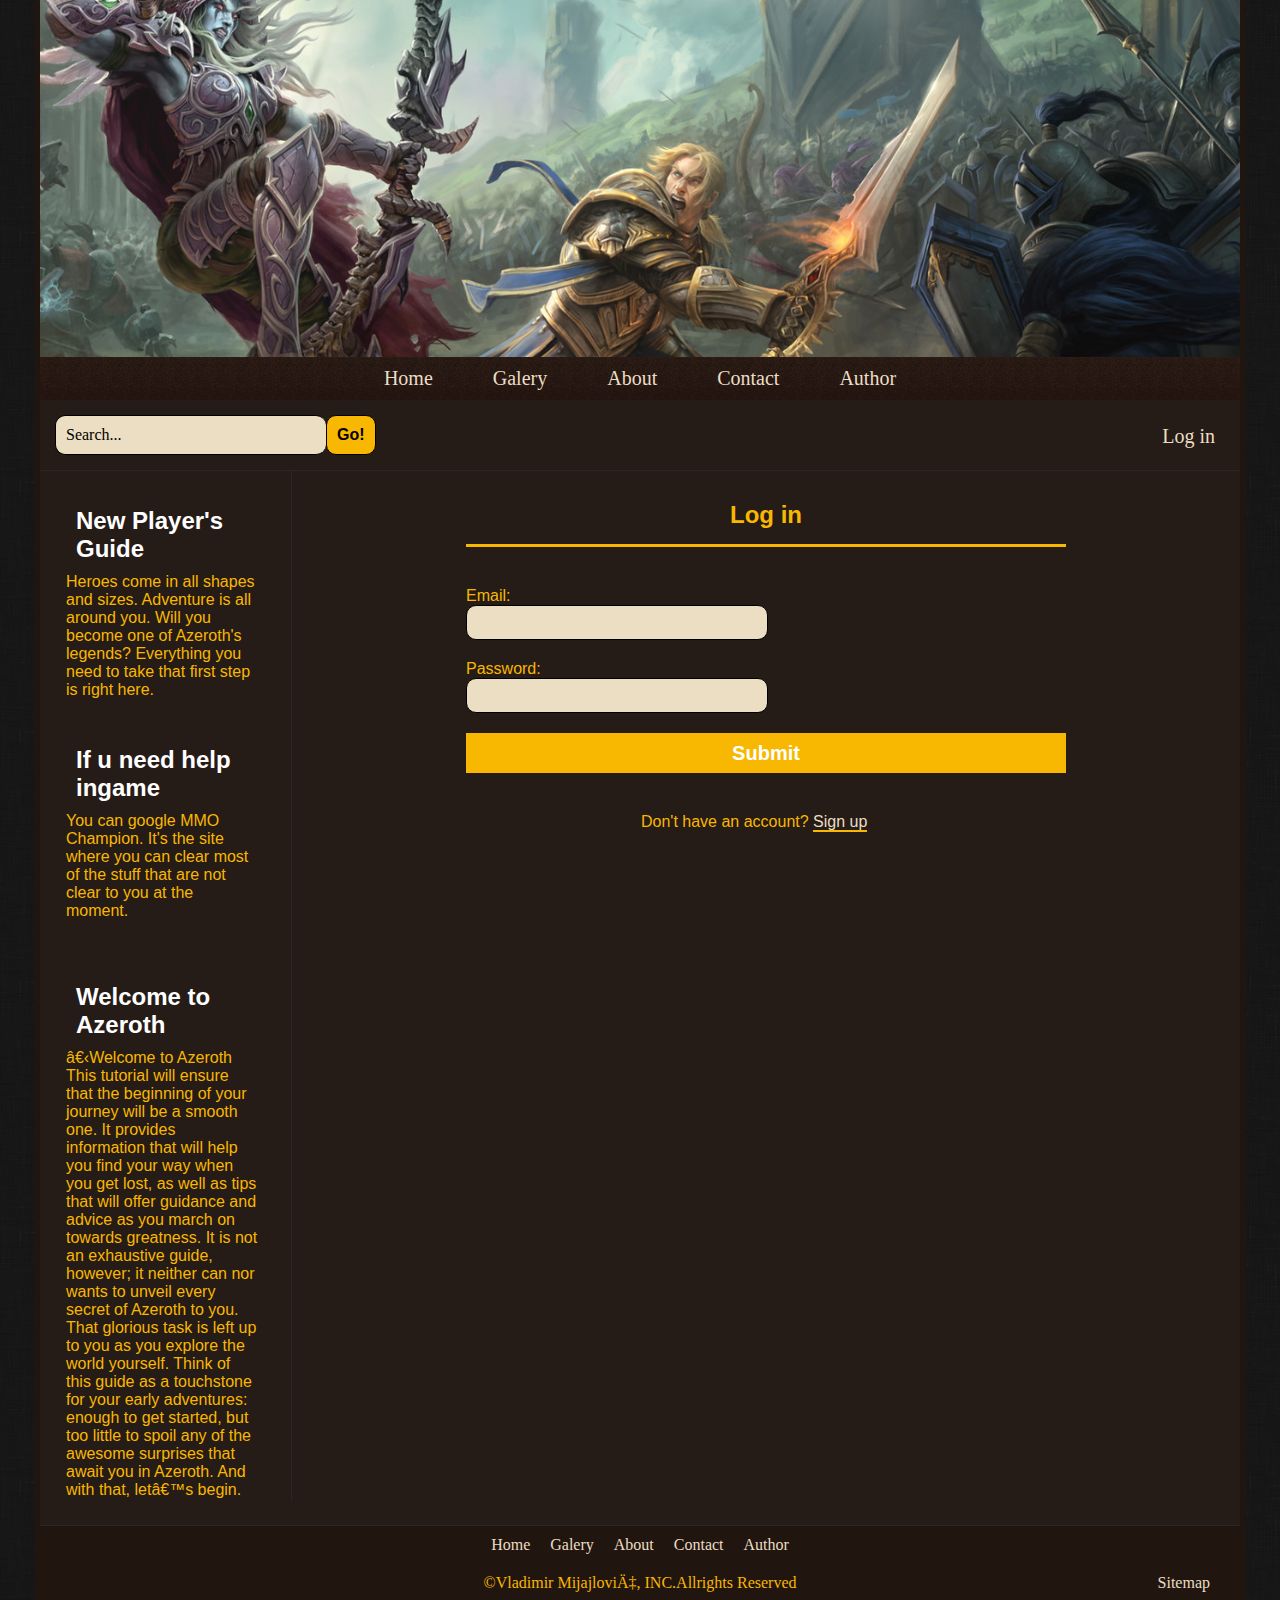
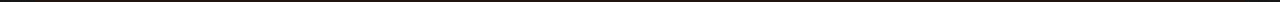
<file: login.html>
<!DOCTYPE html>
<html>
<head>
    <title>World of Warcraft:Log in</title>
    
    <link rel="stylesheet" type="text/css" href="style.css" />
    <link rel="stylesheet" href="https://cdnjs.cloudflare.com/ajax/libs/font-awesome/4.7.0/css/font-awesome.min.css">
    <link rel='shortcut icon' type='image/x-icon' href='images/favicon/favicon.png' />
    <link rel="stylesheet" href="css/forms.css" type="text/css" media="screen" charset="utf-8"/>
   
    <meta http-equiv=“Content-Type” content=“text/html; charset=utf-8” />
    <meta name="keywords" content="World of Warcraft, Game, MMO, Warrior, Mage, Caster, Fight, Play" />
    <meta name="description" content="What is WoW? This is MMO Multiplayer game, which plays over 10 bilion ppl in world. New Expansion Legion is awailable for purchase at the moment!" />
    <meta name="viewport" content="width=device-width, initial-scale=1">
    <script type="text/javascript" src="lib/jquery-3.3.1.min.js"></script>
    <script type="text/javascript" src="lib/jquery-1.4.min.js" charset="utf-8"></script>
    <script type="text/javascript" src="lib/jquery.validate.min.js" charset="utf-8"></script>

</head>
<body>
<div id="page">
        <div class="topnav" id="myTopnav">
                <a href="javascript:void(0);" class="icon">
                    <i class="fa fa-bars"></i>
                </a>
                <nav class="navbar hide" id="jsToggleNavBar"></nav>
            </div>
    <button id="myBtn" title="Go to top">Top</button>

    <div id="header"> 

        <div class="header-slider">
            <div class="slider-outer">
                <div class="slider">
                    <img class="mySlides" src="pictures/sliderSlike/indexSlider1.png"/>
                    <img class="mySlides" src="pictures/sliderSlike/indexSlider2.png"/>
                    <img class="mySlides" src="pictures/sliderSlike/indexSlider3.png"/>
                </div>
            </div>
        </div>
        <!--Dinamicka nav lista-->
        <nav class="navbar" id="hideOnMobile"></nav>
    </div>
	
	<div id="search_login">
				<div id="search">
					<form action="search.php" method="post">
						<input type="text" id="searchBar" placeholder="" value="Search..." maxlength="25" autocomplete="off" onMouseDown="" onBlur="" /><input type="submit" id="searchButton" value="Go!" />
					</form>
                </div>

                
				<div id="log_in">
                    <a href="login.html" >Log in</a>
                    
                </div>
               
                
				<div class="clear"></div>
    </div> 
    
    <div id="content">
        <div id="sidebar">
            <div class="sidebar_info">
                <h2>New Player's Guide</h2>
                <p>Heroes come in all shapes and sizes. Adventure is all around you. Will you become one of Azeroth's legends? Everything you need to take that first step is right here.</p>
            </div>
           
            <div class="sidebar_info">
                <h2>If u need help ingame</h2>
                <p>You can google MMO Champion. It's the site where you can clear most of the stuff that are not clear to you at the moment.</p>
            </div>
            <div class="sidebar_info">
                <h2>Welcome to Azeroth</h2>
                <p>​Welcome to Azeroth
This tutorial will ensure that the beginning of your journey will be a smooth one. It provides information that will help you find your way when you get lost, as well as tips that will offer guidance and advice as you march on towards greatness. It is not an exhaustive guide, however; it neither can nor wants to unveil every secret of Azeroth to you. That glorious task is left up to you as you explore the world yourself. Think of this guide as a touchstone for your early adventures: enough to get started, but too little to spoil any of the awesome surprises that await you in Azeroth.
And with that, let’s begin.</p>
            </div>
            
        </div>
		
        <div id="container">
            <div id="login-form-main-div">
                <div id="login">
                    <h2>Log in</h2>  
                        <form id="login-form" action="">       
                            <label for="email">Email:</label>
                            <input name="email" id="email" type="text"/>
                                    
                            <label for="password">Password:</label>
                            <input name="password" id="password" type="password" /> 
                                       
                            <input id="submit" class="submit-form-button" type="submit" value="Submit" />
                                    
                        </form>
                </div>    
                <div id="donthaveacc">
                    <p>Don't have an account? <a href="createacc.html">Sign up</a></p>
                </div>        
            </div>

            
		</div>
		<div class="clear"></div>
    </div>
    <div id="footer">
        <div align="center">
        <!--Dinamicka nav lista-->
        <nav class="navbar"></nav>
        </div>
        <div id="copy" align="center">
            &copy;Vladimir Mijajlović, INC.Allrights Reserved
        </div>
        <div id="sitemap">
            <ul>
                <li>
                    <a href="sitemap.xml"><p>Sitemap</p></a>
                </li>
            </ul>
        </div>
        <div class="clearfooter"></div>
    </div>
    
    
</div>    

<script type="text/javascript" src="script/myjQJs/login.js"></script>
<script src="script/myjQJs/mainjq.js"></script>
<script src="script/myjQJs/slider.js"></script>

</body>
</html>
</file>
<file: style.css>
*{
    padding: 0;
    margin: 0;
}

html{
    margin: 0;
    padding: 0;
    height: 100%;
}

body{
    background-image: url(pictures/repeat_background.jpg);
    background-repeat: repeat;
    color: #f8b700;
    
}

h2, h3{
	/*color: #ebdec2;*/
}

a{
    text-decoration: none;
    list-style-type: none;
    color: #ebdec2;
}

#wrapper{
    min-height: 1200px;
}

#page{
    width: 1200px;
    margin: 0 auto;
    border-left: 5px solid #211510;
    border-right: 5px solid #211510;
    background: #251b17;
    min-height: 1200px;
}

#header{
    width: 100%;
	height: 400px;
	position: relative;
}

#header ul{
    text-align: center;
    background-image: url(pictures/nav_repeat_img.png);
	position: absolute;
	bottom: 0px;
	width: 100%;
}

#header ul li{
    list-style-type: none;
    display: inline-block;
    padding: 10px 30px 10px 30px;
    font-size: 20px;
	text-decoration: none;
}

#header ul li:hover{
	color: white;
}

#search_login{
	padding: 15px;
	border-bottom: 1px solid #2e2624;	
}

#search{
	float: left;
}

#log_in{ 
	float: right;
	padding: 10px 10px 0 0;
    font-size: 20px;
}
#log_in a:hover{
    color: white;
}

.clear{
	clear: both;
}

#searchBar{
	border: 1px solid #000000;
	border-right: none;
	background-color: #ebdec2;
	font-size: 16px;
	padding: 10px;
	outline: none;
	width: 250px;
}

#searchButton{
	border: 1px solid #000000;
	font-size: 16px;
	padding: 10px;
	background: #f8b700; 
	font-weight: bold;
	cursor: pointer;
	outline: none;
	-webkit-border-top-right-radius: 10px;
    -webkit-border-bottom-right-radius: 10px;
    -webkit-border-top-left-radius: 10px;
	-webkit-border-bottom-left-radius: 10px;

	-moz-border-radius-topright: 10px;
    -moz-border-radius-bottomright: 10px;
    -moz-border-radius-topleft: 10px;
	-moz-border-radius-bottomleft: 10px;

	border-top-right-radius: 10px;
    border-bottom-right-radius: 10px;
    border-top-left-radius: 10px;
	border-bottom-left-radius: 10px;
}

#searchButton:hover{
	background: #f1d829;
}

#less_than_1000px{
    display: none;
}

#content{
    font-family: sans-serif;
}

#sidebar{
	float: left;
	width: 20%;	
}

#sidebar h2{
	padding: 10px;
	color: white;
}

.sidebar_info{
	width: 80%;
	min-height: 200px;
	padding: 10px;
    margin: 15px 0 15px 15px;
    border: 1px solid transparent;
}

.sidebar_info:hover{
    border: 1px solid #f8b700;
}

#index-container h2{
    color: #ebdec2;
}

#container{
	float: right;
	width: 79%;
    border-left: 1px solid #2e2624;  
    min-height: 1000px;
    padding-top: 30px;
}


#container > #main_info h2{
	padding: 5px;
}

.main_infoP{
    color: #ebdec2;   
    padding: 5px;
}

#main_info {
	background-image:url(pictures/karazhan_background.png);
    background-repeat: no-repeat;
    background-size: cover;
    height: 304px;
    margin-left: 10px;
    margin-top: 10px;
    margin-right: 10px;
    border-bottom: 4px solid #211510; 
    padding: 35px;
}

#main_info_showonclick{
    padding: 30px;
}
#main_info_showonclick p{
    margin: 0 0 20px 0;
}
#main_info_showonclick p span{
    color: #cdcdcd;
}
#main_info_showonclick p:nth-child(5){
    margin: 0;
}

.button_cont_more_info{
    padding:10px;
    margin-left: 20px;
    margin-top: 20px;
    font-family: calibri;
    font-size: 20px;
    color: #f8b700;
    border: 1px solid #c77e19;
    width: 150px;
    text-align: center;
}

.button_cont_more_info:hover{
    background-color: #f8b700;
    color: white;
    cursor: pointer;
}

#news_updates{
    border-bottom: 1px solid #2e2624;
    margin-bottom: 20px;
}

.news_updates_info{
    display: inline-block;
    padding: 10px;
}

.latest_news{
    color: white;
    font-size: 20px;
    font-weight: bold;
    padding: 20px 0 10px 10px;
    border-top: 1px solid #2e2624;  
}

.news_img {
    border: 1px solid #504137;
    width: 320px;
    height: 200px;
}

.news_img:hover{
    border: 1px solid #f8b700;
}

.news_under_img{
    background: #211510;
    border-left: 1px solid #504137;
    border-right: 1px solid #504137;
    border-bottom: 1px solid #504137;
    margin: 0;
    padding: 0; 
    width: 320px;
}

.news_date{
    color: #ebdec2;
    text-transform: uppercase;
    font-size: 14px;
    line-height: 14px;
    text-shadow: none;
    padding: 5px 10px;
}

.news_par{
    color: #f8b700;
    line-height: 21px;
    margin-top: 7px;
    min-height: 45px;
    text-shadow: none;
    padding-left: 5px;
}

#survival_guide{
    border-bottom: 4px solid #211510;
    border-top: 1px solid #211510;
    background-image: url(pictures/survival_guide.jpg);
    background-position: center;
    background-repeat: no-repeat;
    background-size: cover;
    margin-left: 10px;
    margin-top: 10px;
    margin-right: 10px;
    height: 400px;
    padding: 30px;
}

#survival_guide h2{
    padding: 5px;
}

.survival_guideP{
    padding-left: 5px;
    color: #ebdec2;
}

#survival_guide_showonclick{
    padding: 10px 0 0 0;
    margin: 0 0 0 50px;
}

#legion_app_holder{
    border-top: 1px solid #2e2624;
}

#legion_app{
    background-image: url(pictures/legion_app.png);
    background-repeat: no-repeat;
    background-size: cover;
    border-bottom: 4px solid #211510;
    border-top: 1px solid #211510;
    background-position: center;
    background-repeat: no-repeat;
    margin-left: 10px;
    margin-top: 0px;
    margin-right: 10px;
    margin-bottom: 10px;
    height: 400px;
    padding: 30px;
}

#legion_app h2{
    padding: 5px;
}

.legion_appP{
    padding-left: 5px;
    color: #ebdec2;
}

#legion_app_showonclick{
    padding: 0;
    margin: 22px 22px 40px 22px;
    width: 95%;
    border:1px solid #c77e19;
    
}
#legion_app_showonclick p{
    text-align: center;
    padding: 10px;
    font-size: 20px;
    color: #f8b700;
}

#legion_app_showonclick p:hover{
    background-color: #f8b700;
    color: #ebdec2;
}


/* FOOTER! */

#footer{
    background-color: #211510;
    border-top: 1px solid #2e2624;
}

#footer li{
    display: inline-block;
    padding: 10px;
    color: #ebdec2;
}

#footer li:hover{
    color:white;
}

#copy{
    padding: 10px 20px 10px 20px;
    width: 500px;
    margin: 0 auto;
    text-align: center;
}

#sitemap{
    float: right;
    margin:-38px 20px 0 0;
}
.clearfooter{
    clear: right;
}



/*GALERY STYE*/
article, aside, figure, footer, header, hgroup,
        menu, nav, section { display: block; }
                
        .galery_header{
            text-align: center;
            background-color: #211510;
            border-top-left-radius: 10px;
            border-top-right-radius: 10px;
            padding: 10px;
            font-size: 20px;
        }
        
        .galery_content ul{
            list-style-type: none;
        }
        
        .galery_content li{
            float: left;
            width: 200px;
            display: block;
            margin-left: 20px;
            margin-bottom: 5px;
            margin-top: 5px;
        }
        
        .galery_content img{
            -webkit-webkit-tansition: all 1s ease;
            -moz-webkit-tansition: all 1s ease;
            -ms-webkit-tansition: all 1s ease;
            -o-webkit-tansition: all 1s ease;
            transition: all 1s ease;
            filter: blur(0px);
            -webkit-filter: blur(0px);
            -moz-filter: blur(0px);
            -ms-filter: blur(0px);
            -o-filter: blur(0px);
            border: 1px solid transparent;
        }
        
        .galery_content img:hover{
            -webkit-webkit-tansition: all 1s ease;
            -moz-webkit-tansition: all 1s ease;
            -ms-webkit-tansition: all 1s ease;
            -o-webkit-tansition: all 1s ease;
            transition: all 1s ease;
            filter: blur(0px);
            -webkit-filter: blur(0px);
            -moz-filter: blur(0px);
            -ms-filter: blur(0px);
            -o-filter: blur(0px);
            transform: translateZ(25px) rotate(3deg);
            border: 1px solid #c77e19;
            box-shadow: 10px 10px 10px rgba(0,0,0,.5);
        }
        
        .clear_galery{
            clear: both;
        }

        /*2nd slider galery*/
        #slider-galery-wrapper-outer {
            overflow: hidden;
            width: 880px;
            margin: 0 0 50px 10px;
          }
          
          #slider-galery-wrapper-inner {
            height: 180px;
            width: 1780px;
            overflow: hidden;
            position: relative;
          }
          
          #slider-galery-wrapper-inner img {
            float: left;
            width: 180px;
            height: 180px;
          }
          .galery_header:nth-child(2){
              margin: 50px 0 10px 0;
          }
          


/*ABOUT STYLE*/
#about_wow{
            margin-bottom: 100px;
        }
        
        #about_wow h3{
            text-align: center;
            color: #ebdec2;
            font-family: monospace;
            font-size: 30px;
            padding: 20px;
        }
        
        #about_wow header{
            padding: 20px;
        }
        
        #about_wow p{
            font-family: Times New Roman, serif;
        }
        
        .header_about_wow{
            font-family: Times New Roman, serif;
            font-size: 23px;
        }
        
        .par_about_wow{
            color: #98714b;
            font-size: 18px;
            padding-left: 20px;
            padding-right: 20px;
        }


/*AUTHOR STYLE*/
#author_content{
            width: 100%;
            margin: 20px auto;
            font-family: sans-serif;
        }
        
        #personal_img img{
            margin: 20px;
            border: 0px solid #2e2624;
            border-radius: 50%;
        }
        
        #personal_info{
            padding: 0 15px 15px 15px;
        }
        
        #personal_info header{
            font-size: 25px;
            color: #cdcdcd;
            margin-bottom: 5px;
        }
        
        .personal_info_p{
            color: #cdcdcd;
            font-size: 20px;
        }

/*HEADER SLIDER*/
.mySlides{
    width: 100%;
    height: 357px;
    display:none;
}

/*SCROLL TO TOP BUTTON*/
#myBtn {
    display: none;
    position: fixed;
    bottom: 40px;
    right: 30px;
    z-index: 99;
    font-size: 18px;
    border: none;
    outline: none;
    background-color: #2e2624;
    color: white;
    cursor: pointer;
    padding: 15px;
    border-radius: 4px;
  }
  
  #myBtn:hover {
    background-color: #9e8984;
  }

  .topnav{
    display: none;
    position: fixed;
    top: 40px;
    right: 30px;
    z-index: 99;
    font-size: 20px;
    border: none;
    outline: none;
    background-color: #2e2624;
    color: white;
    cursor: pointer;
    padding: 15px;
    border-radius: 4px;
  }
  .topnav a{
      display: flex;
  }

 

/*Responsive design*/
  @media only screen and (max-width:1200px) {
    
    #page{
        width: 100%;
        padding-right: 40px;
    }
    .mySlides{
        width: 100%;
    }
  }
  @media only screen and (max-width:1000px) {
    #sidebar{
        display: none;
    }
    #container{
        width: 100%;
        border-left: none;
    }  
    #survival_guide_showonclick > iframe{
        width: 90%;
        height: 300px;
    } 
    #less_than_1000px{
        display: block;
        text-align: center;
        font-family: sans-serif;
        font-size: 20px;
        padding: 5px 0 5px 0;
        border-bottom: 1px solid #2e2624;
    }
  }
  @media only screen and (max-width:800px) {
    /* For tablets: */
    #page{
        width: 100%;
        padding-right: 40px;
    }
    .mySlides{
        width: 100%;
        height: 300px;
    }
    #header{
        width: 100%;
        height: 300px;
    }
    #header ul li{
        padding-top: 2px;
        padding-bottom: 2px;
    }
  }
  @media only screen and (max-width:710px) {
    /* For mobile phones: */
    #news_holder{
        text-align: center;
    }
    .news_updates_info{
        width: 85%;
        text-align: center;
    }
    .news_img {
        width: auto;
        text-align: center;
    }
    .news_img > img{
        text-align: center;
    }
    .news_under_img{
        width: auto;
        text-align: center;
    }
  }
  @media only screen and (max-width:600px) {
    
    #hideOnMobile{
        display: none;
    }
    .topnav{
        display: block;
        float: right;
    }
    #jsToggleNavBar{
        width: 100px;
    }
    #jsToggleNavBar li{
        list-style-type: none;
        padding: 10px 0 10px 0;
        border-bottom: 1px solid #c77e19;
    }
    #jsToggleNavBar li:first{
        padding: 40px;
        
    }
    .icon{
        float: right;
    }
    .hide{
        display: none;
    }
    #login-form-main-div{
        text-align: center;
    }
    #login{
        width: 80%;
        text-align: center;
    }
    #login h2{
        width: 80%;
    }
    #login form{
        width: 80%;
    }

    #createacc-form{
        width: 80%;
    }
    #signup{
        width: 80%;
    }
    #signup-form{
        width: 75%;
    }
    #signup h2{
        width: 75%;
        text-align: center;
    }
    #submit{
        width: 45%;
    }
   
    #signup-form label, #signup-form input{
    }

  }
  @media only screen and (max-width:500px) {
    /* For mobile phones: */
    .mySlides{
        width: 100%;
        height: 260px;
    }
    #header{
        width: 100%;
        height: 260px;
    }

  }
</file>
<file: css/forms.css>
tbody tr th{
    font-size: 1.5em;
}

/*CREATE ACC FORM */
#signup{
    width: 600px;
    margin: 0 auto;
    
}

#signup h2{
    text-align: center;
    border-bottom: 3px solid #f8b700;
    padding: 0 0 15px 0;
    margin-bottom: 20px;
}

#signup-form{
    align-content: center;
    padding: 20px 0 0 0;
}

#signup-form label {
    display: block;;
  }

#signup-form input{
    margin: 0 0 20px 0;
}

#signup-form label.valid {
    width: 24px;
    display: inline-block;
    text-indent: -9999px;
  }
  
#signup-form label.error {
    padding-left: 5px;
    display: inline-block;
  }
  
#signup-form input {
    display: inline-block;
  }
  
#signup-form div {
    padding: 5px;
    float: left;
    clear: left;
    width: 100%;
  }
  
#signup-form .submit-form-button{
      width: 100%;
      height: 40px;
      background-color: #f8b700;
      border: none;
      display: block;
      margin: 20px 0 20px 0;
      font-weight: bold;
      font-size: 20px;
      color: #fff;
  } 

.submit-form-button{
    width: 100%;
    height: 40px;
    background-color: #f8b700;
    border: none;
    display: block;
    margin: 20px 0 20px 0;
    font-weight: bold;
    font-size: 20px;
    color: #fff;
} 
  

/*LOGIN FORM*/
#login{
    width: 600px;
    margin: 0 auto;
    
}

#login h2{
    text-align: center;
    border-bottom: 3px solid #f8b700;
    padding: 0 0 15px 0;
    margin-bottom: 20px;
}

#login-form{
    align-content: center;
    padding: 20px 0 0 0;
}

#login-form label {
    display: block;;
  }

#login-form input{
    margin: 0 0 20px 0;
}

#login-form label.valid {
    width: 24px;
    display: inline-block;
    text-indent: -9999px;
  }
  
#login-form label.error {
    padding-left: 5px;
    display: inline-block;
  }
  
#login-form input {
    display: inline-block;
  }
  
#login-form div {
    padding: 5px;
    float: left;
    clear: left;
    width: 100%;
  }


#donthaveacc{
    padding: 20px 0 0 0;
    width: 250px;
    margin: 0 auto;
}
  
#donthaveacc p a{
    border-bottom: 2px solid #f8b700;
}

/*CONTACT STYLE*/      
input[type='text'], input[type='email'], input[type='password'], textarea, select{
	width:300px;
	padding:5px 0px;
	font-size:20px;
    font-family: Sans-narrow;
}

input[type='button']{
	width:100%;
	background-color: #f8b700;
	border:none;
	padding:5px 0px;
	font-size:20px;
	color:#fff;	
	
	font-family: Sans-narrow;
}

input[type='text'], input[type='password'], textarea{
    background-color: #ebdec2;
    border: 1px solid #000000;
    border-color: #000000;
    -webkit-border-top-right-radius: 10px;
    -webkit-border-bottom-right-radius: 10px;
    -webkit-border-top-left-radius: 10px;
	-webkit-border-bottom-left-radius: 10px;

	-moz-border-radius-topright: 10px;
    -moz-border-radius-bottomright: 10px;
    -moz-border-radius-topleft: 10px;
	-moz-border-radius-bottomleft: 10px;

	border-top-right-radius: 10px;
    border-bottom-right-radius: 10px;
    border-top-left-radius: 10px;
	border-bottom-left-radius: 10px;

}

textarea{
    width: 100%;
    height: 100px;
}

table{
    margin: 0 auto;
    width: 80%;

}

th{
    border-bottom: 2px solid #f8b700;
    padding-bottom:10px;
}

td{
	padding:15px 0px;
}

.contactName_FontStyle{
    font-size: 1.5em;
}

#contactTitle{
    font-size: 1.5em;
}

#commentClass{
    width: 300px;
}

#grad{
    background-color: #ebdec2;
    border: 1px solid #000000;
    border-color: #000000;
    -webkit-border-top-right-radius: 10px;
    -webkit-border-bottom-right-radius: 10px;
    -webkit-border-top-left-radius: 10px;
	-webkit-border-bottom-left-radius: 10px;

	-moz-border-radius-topright: 10px;
    -moz-border-radius-bottomright: 10px;
    -moz-border-radius-topleft: 10px;
	-moz-border-radius-bottomleft: 10px;

	border-top-right-radius: 10px;
    border-bottom-right-radius: 10px;
    border-top-left-radius: 10px;
	border-bottom-left-radius: 10px;
}

.invisible{
    display: none;
}


.nevidljiv{
    display: none;
}
</file>
